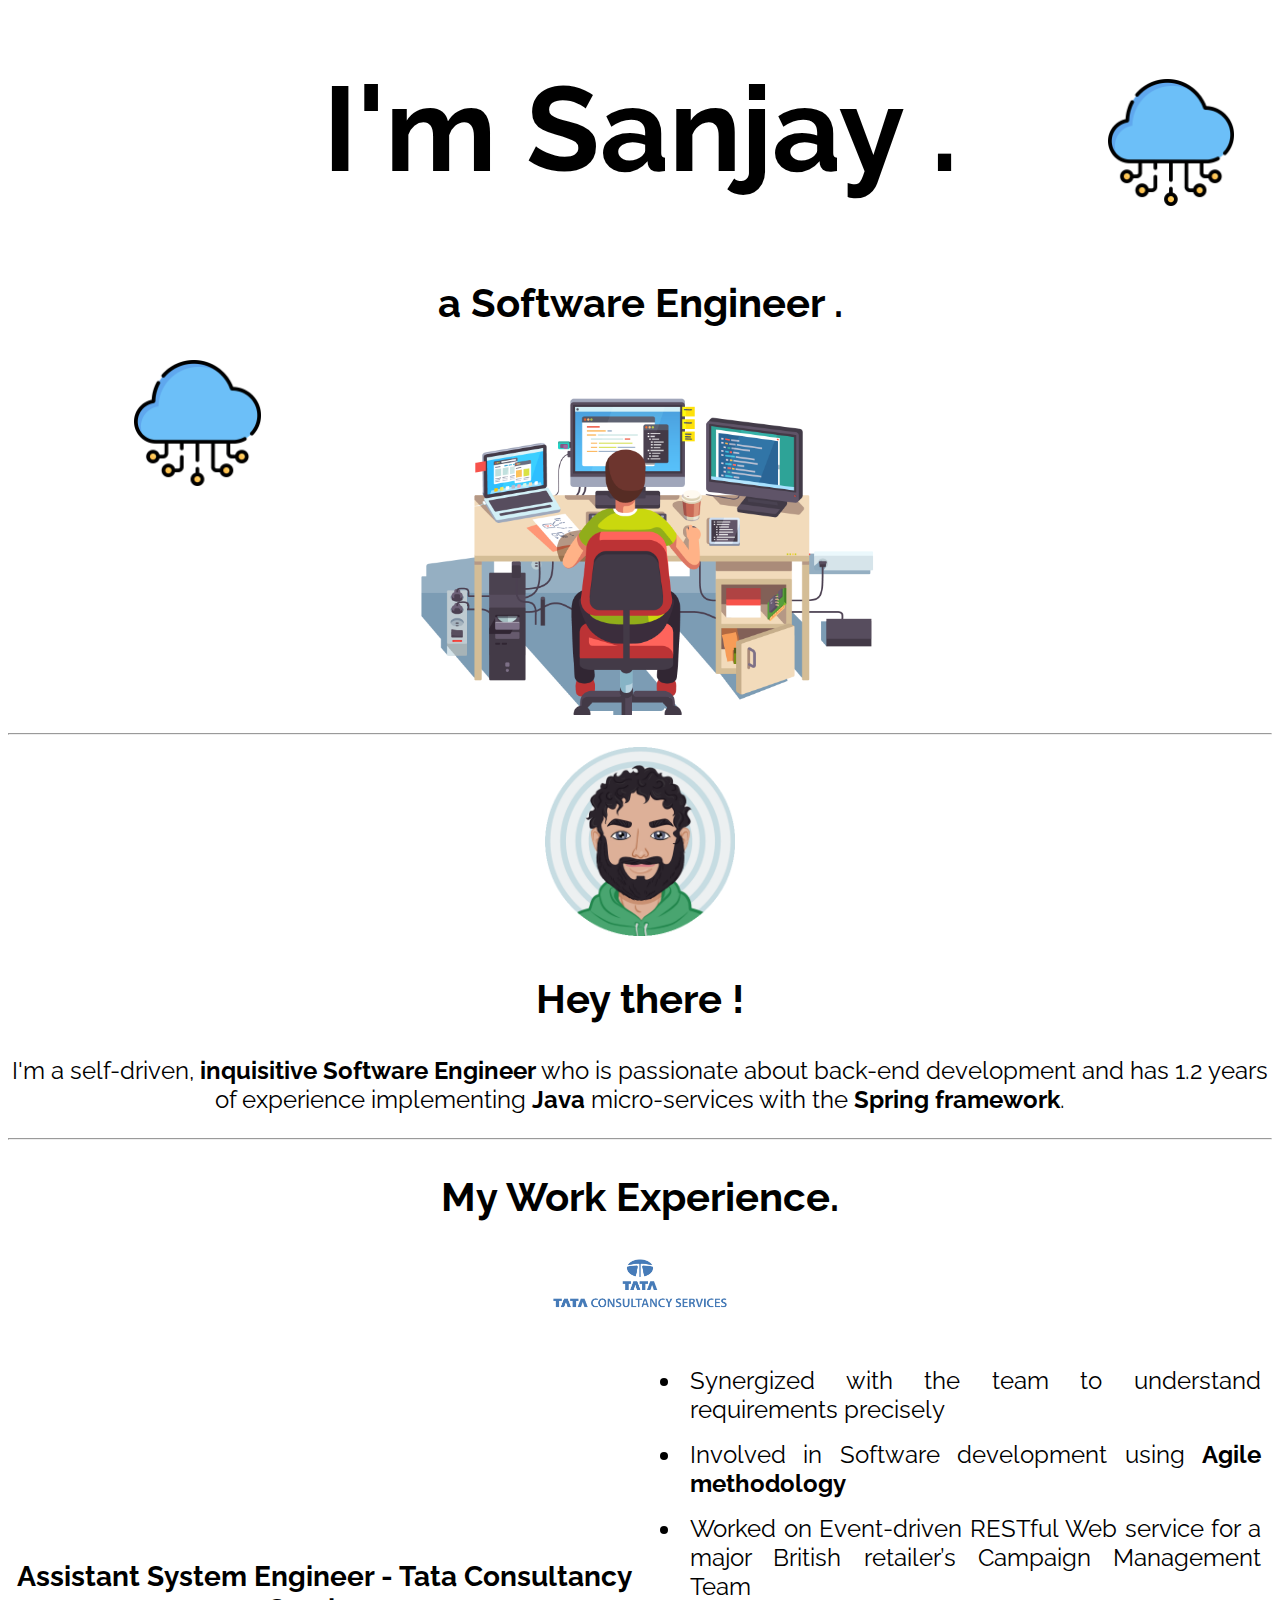
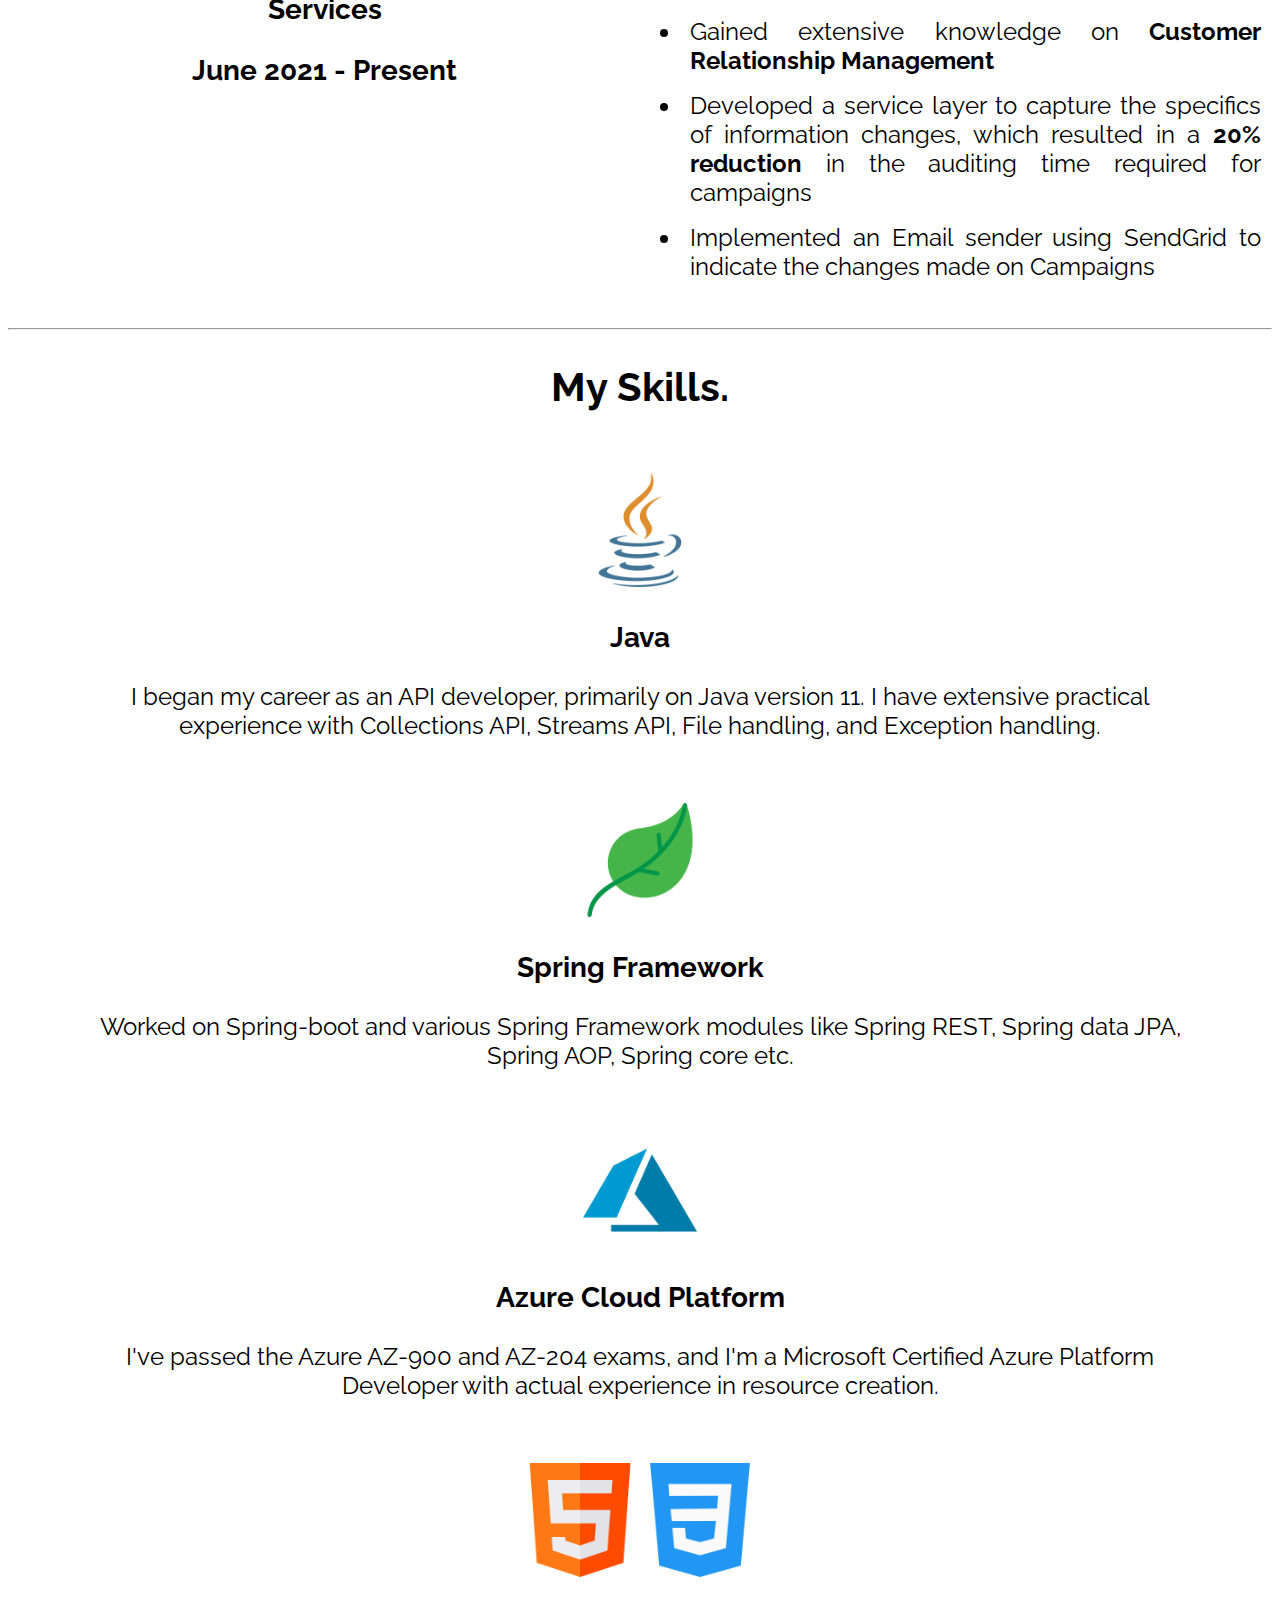
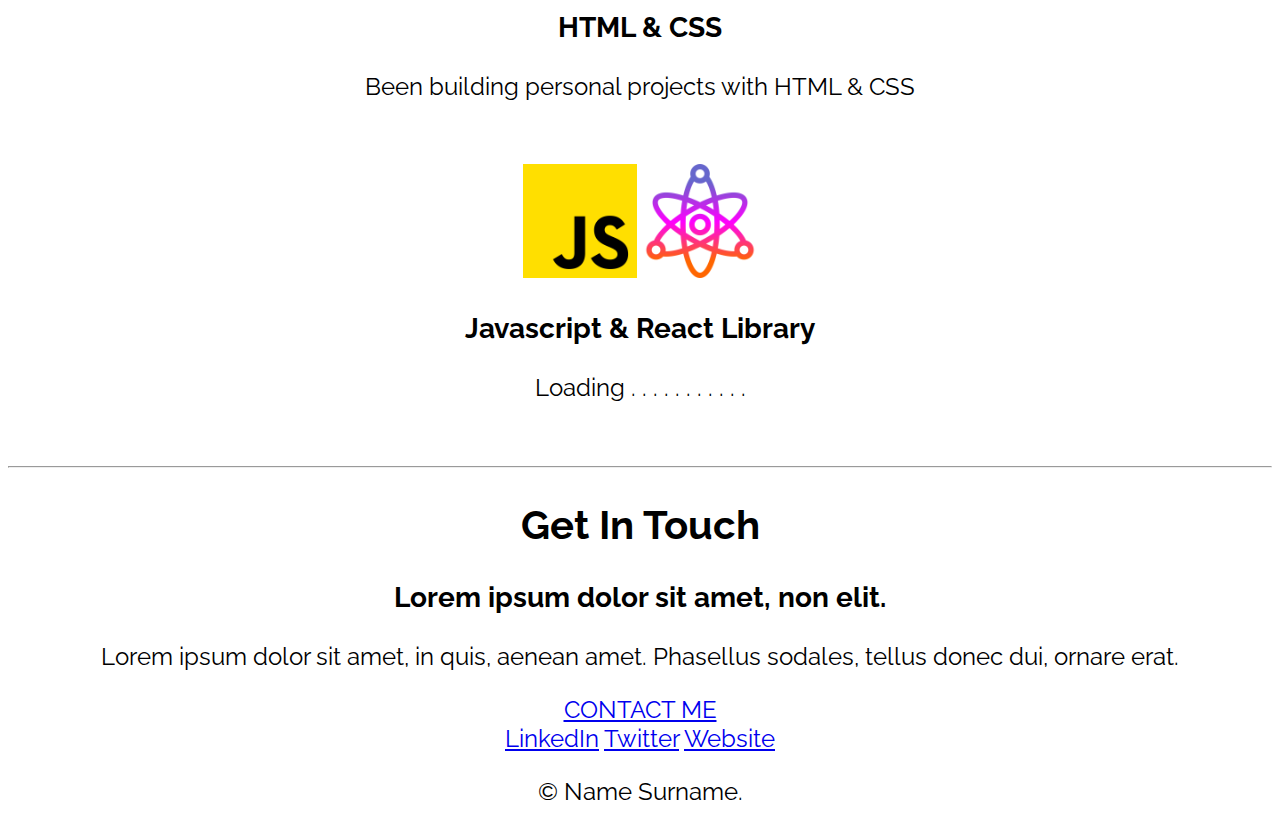
<file: index.html>
<!DOCTYPE html>
<html lang="en">

<head>
  <meta charset="UTF-8" />
  <meta http-equiv="X-UA-Compatible" content="IE=edge" />
  <meta name="viewport" content="width=device-width, initial-scale=1.0" />
  <title>Sanjay's Portfolio</title>
  <link rel="stylesheet" href="css/style.css" />
  <link rel="shortcut icon" href="images/favicon.ico" type="image/x-icon" />
  <link rel="preconnect" href="https://fonts.googleapis.com" />
  <link rel="preconnect" href="https://fonts.gstatic.com" crossorigin />
  <link href="https://fonts.googleapis.com/css2?family=Cookie&family=Raleway&display=swap" rel="stylesheet" />
</head>

<body>
  <div class="top_container">
    <img class="top_cloud_image" src="images/cloud_computing.png" alt="cloud_image" />
    <h1>I'm Sanjay .</h1>
    <h2>a Software Engineer .</h2>
    <img class="bottom_cloud_image" src="images/cloud_computing.png" alt="cloud_image" />
    <img class="dev_image" src="images/dev.png" alt="dev_image" />
  </div>
  <hr />
  <div class="middle-container">
    <div class="profile">
      <img class="profile_image" src="images/AvatarMaker.png" alt="profile_pic" />
      <h2>Hey there !</h2>
      <p>
        I'm a self-driven, <strong>inquisitive Software Engineer</strong> who
        is passionate about back-end development and has 1.2 years of
        experience implementing <strong>Java</strong> micro-services with the
        <strong>Spring framework</strong>.
      </p>
    </div>
    <hr />
    <div class="work-experience">
      <h2>My Work Experience.</h2>
      <div class="experience-row">
        <img class="tcs_image" src="images/tcs.png" alt="tcs_icon" />
        <table>
          <tr>
            <td>
              <h3>Assistant System Engineer - Tata Consultancy Services</h3>
              <h3>June 2021 - Present</h3>
            </td>
            <td>
              <ul class="experience-list">
                <li>Synergized with the team to understand requirements precisely</li>
                <li>Involved in Software development using <strong>Agile methodology</strong></li>
                <li>Worked on Event-driven RESTful Web service for a major British retailer’s Campaign Management Team
                </li>
                <li>Gained extensive knowledge on <strong>Customer Relationship Management</strong></li>
                <li>Developed a service layer to capture the specifics of information changes, which resulted in a <strong>20%
                  reduction</strong> in the auditing time required for campaigns</li>
                <li>Implemented an Email sender using SendGrid to indicate the changes made on Campaigns</li>
              </ul>
            </td>
          </tr>
        </table>
      </div>
    </div>
    <hr />
    <div class="skills">
      <h2>My Skills.</h2>
      <div class="skill-row">
        <img class="java_image" src="images/java.png" alt="java_icon" />
        <h3>Java</h3>
        <p>
          I began my career as an API developer, primarily on Java version 11.
          I have extensive practical experience with Collections API, Streams
          API, File handling, and Exception handling.
        </p>
      </div>
      <div class="skill-row">
        <img class="spring_image" src="images/leaf.png" alt="spring_icon" />
        <h3>Spring Framework</h3>
        <p>
          Worked on Spring-boot and various Spring Framework modules like
          Spring REST, Spring data JPA, Spring AOP, Spring core etc.
        </p>
      </div>
      <div class="skill-row">
        <img class="azure_image" src="images/azure.png" alt="azure_icon" />
        <h3>Azure Cloud Platform</h3>
        <p>
          I've passed the Azure AZ-900 and AZ-204 exams, and I'm a Microsoft
          Certified Azure Platform Developer with actual experience in
          resource creation.
        </p>
      </div>
      <div class="skill-row">
        <img class="html_image" src="images/html.png" alt="html_icon" />
        <img class="css_image" src="images/css-3.png" alt="css_icon" />
        <h3>HTML & CSS</h3>
        <p>Been building personal projects with HTML & CSS</p>
      </div>

      <div class="skill-row">
        <img class="js_image" src="images/js.png" alt="js_icon" />
        <img class="react_image" src="images/react.png" alt="react_icon" />
        <h3>Javascript & React Library</h3>
        <p>Loading . . . . . . . . . . .</p>
      </div>
    </div>

    <hr />
    <div class="contact-me">
      <h2>Get In Touch</h2>
      <h3>Lorem ipsum dolor sit amet, non elit.</h3>
      <p>
        Lorem ipsum dolor sit amet, in quis, aenean amet. Phasellus sodales,
        tellus donec dui, ornare erat.
      </p>
      <a class="btn" href="mailto:name@email.com">CONTACT ME</a>
    </div>
  </div>

  <div class="bottom-container">
    <a class="footer-link" href="https://www.linkedin.com/">LinkedIn</a>
    <a class="footer-link" href="https://twitter.com/">Twitter</a>
    <a class="footer-link" href="https://www.appbrewery.co/">Website</a>
    <p>© Name Surname.</p>
  </div>
</body>

</html>
</file>
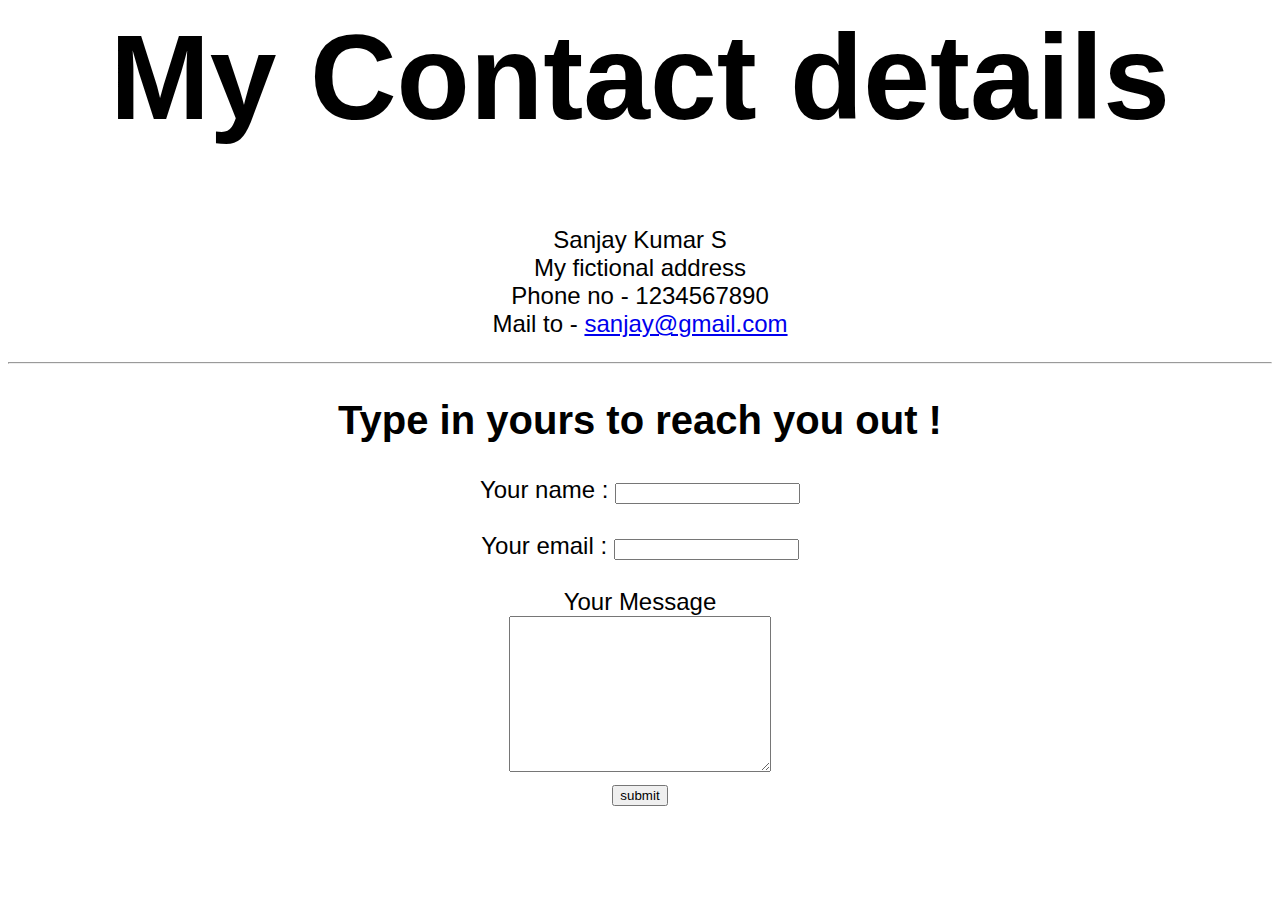
<file: contact_me.html>
<!DOCTYPE html>
<html lang="en">
<head>
  <meta charset="UTF-8">
  <meta http-equiv="X-UA-Compatible" content="IE=edge">
  <meta name="viewport" content="width=device-width, initial-scale=1.0">
  <title>Contact Me</title>
  <link rel="stylesheet" href="css/style.css">
</head>
<body>
  <h1>My Contact details</h1>
  <p>
    Sanjay Kumar S <br>
    My fictional address <br>
    Phone no - 1234567890 <br>
    Mail to - <a href="mailto:sanjay@gmail.com" target="_blank">sanjay@gmail.com</a>
  </p>
  <hr>
  <h2>Type in yours to reach you out !</h2>
  <form action="mailto:s.sanjaykumar1@zohomail.in" method="post" enctype="text/plain">
    <label for="">Your name : </label>
    <input type="text" name="your_name" id=""> <br><br>
    <label for="">Your email : </label>
    <input type="email" name="your_email" id=""> <br><br>
    <label for="">Your Message</label> <br>
    <textarea name="your_message" id="" cols="30" rows="10"></textarea> <br>
    <input type="submit" value="submit">
  </form>
</body>
</html>
</file>
<file: css/style.css>
body {
  text-align: center;
  font-family: 'Raleway', sans-serif;
  font-size: 1.5em;
}

h1 {
  margin-top: 0px;
  font-size: 5em;
}

h2 {
  font-family: 'Raleway', sans-serif;
  font-size: 2.5rem;
}

h3 {
  font-family: 'Raleway', sans-serif;
}

.top_container {
  position: relative;
  padding-top: 50px;
}

.skill-row {
 margin: 5%;
}

.experience-list {
  text-align: justify;
}

li {
  padding: 8px;
}

table {
  table-layout: fixed;
  width: 100%;
}

/*****************************IMAGES**********************************/
.top_cloud_image {
  height:auto;
  width: 10%;
  position: absolute;
  top: 10%;
  right: 3%;
}

.bottom_cloud_image {
  height:auto;
  width: 10%;
  position: absolute;
  left: 10%;
}

.dev_image {
  height: 20%;
  width: 50%;
}

.profile_image {
  height: 15%;
  width: 15%;
}

.tcs_image {
  height: 15%;
  width: 15%;
}

.java_image {
  height: 10%;
  width: 10%;
}

.spring_image {
  height: 10%;
  width: 10%;
}

.azure_image {
  height: 10%;
  width: 10%;
}

.html_image {
  height: 10%;
  width: 10%;
}

.css_image {
  height: 10%;
  width: 10%;
}

.js_image {
  height: 10%;
  width: 10%;
}

.react_image {
  height: 10%;
  width: 10%;
}
</file>
